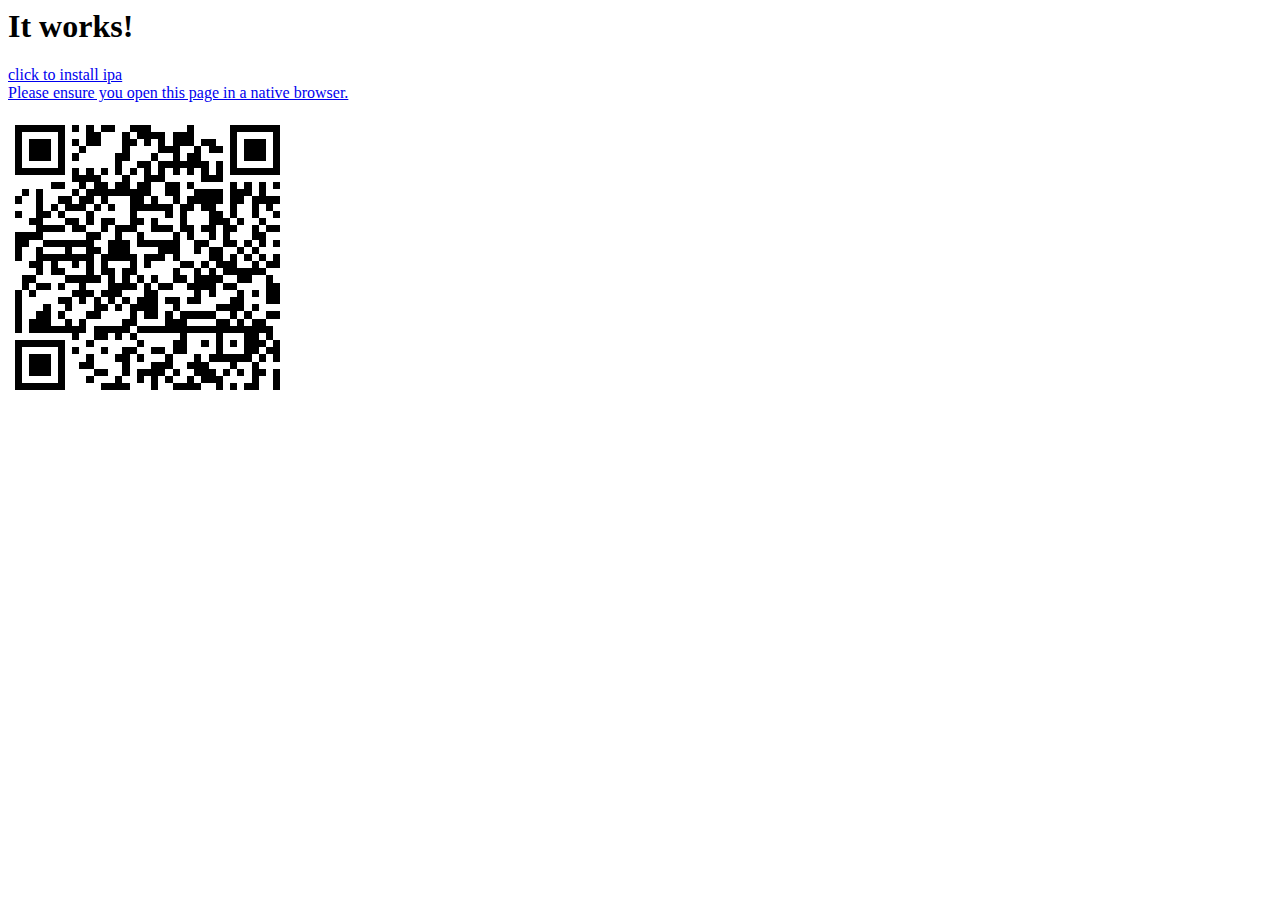
<file: index.html>
<html>
<body>
  <h1>It works!</h1>
  <p><a href="itms-services://?action=download-manifest&amp;url=https://garenagithub.github.io/GarenaFPS/manifest.plist">
    click to install ipa <br/>
    Please ensure you open this page in a native browser.
  </a></p>
  <p><img src="https://garenagithub.github.io/GarenaFPS/QR.png" alt="qrcode" /></p>
</body>
</html>
</file>
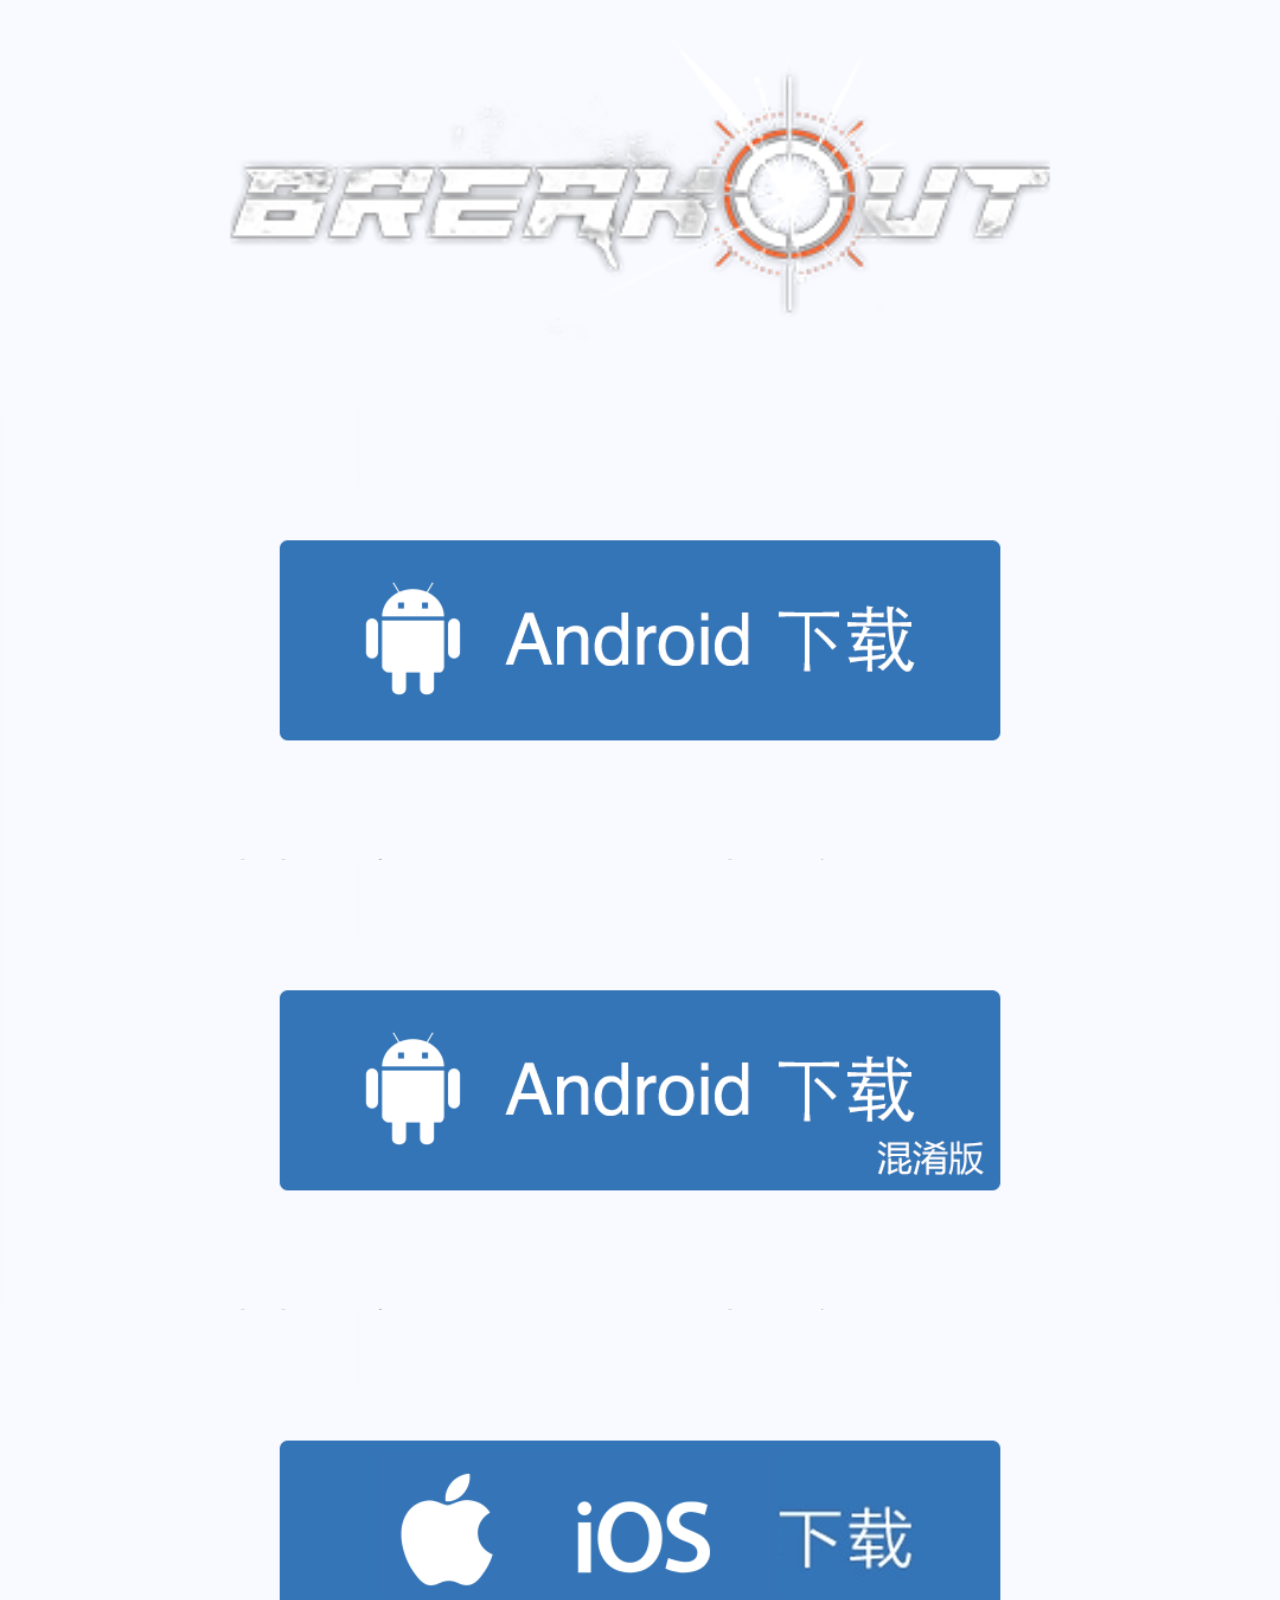
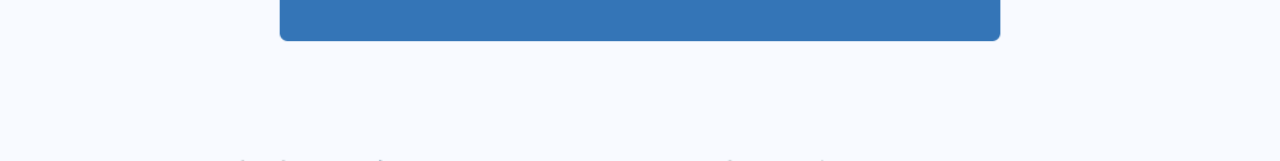
<file: Breakout/index.html>
<!DOCTYPE html>
<html><head><meta http-equiv="Content-Type" content="text/html; charset=UTF-8">
<meta name="format-detection" content="telephone=no">
<script>if(/android 2\.3/i.test(navigator.userAgent.toLowerCase())) document.write("<meta name=\"viewport\" content=\"width=device-width, initial-scale=1.0, maximum-scale=1.0, minimum-scale=1.0, user-scalable=no\" />");</script>
<title>Breakout</title>
<link rel="stylesheet" type="text/css" href="./resources/base.css">
<link rel="stylesheet" type="text/css" href="./resources/mobile.css">
<meta http-equiv="X-UA-Compatible" content="IE=edge,chrome=1">
<meta http-equiv="X-UA-Compatible" content="IE=edge,chrome=1">
<meta name="viewport" content="width=device-width,initial-scale=1,user-scalable=no,minimum-scale=1.0,maximum-scale=1.0">
<link rel="stylesheet" type="text/css" href="./resources/index_android2.css">
</head>
<body class="s-index">
<div class="g-bd m-index f-pr" id="module-root">
<section class="pic"><img src="./resources/breakout_logo2.png"></section>
<section class="pic btn"><a href="http://10.21.22.126:8080/job/BOBuild-Client-Android-Daily/ws/breakout.apk" data-action="download"><img src="./resources/android_btn.png"></a></section>
<section class="pic btn"><a href="http://10.21.22.126:8080/job/BOBuild-Client-Android-Daily_obfuscate/ws/breakout.apk" data-action="download"><img src="./resources/android_obfuscate_btn.png"></a></section>
<section class="pic btn"><a href="itms-services://?action=download-manifest&amp;url=https://garenagithub.github.io/GarenaFPS/Breakout/manifest.plist" data-action="download"><img src="./resources/ios_btn.png"></a></section>
</div>
</script>
</body></html>
</file>
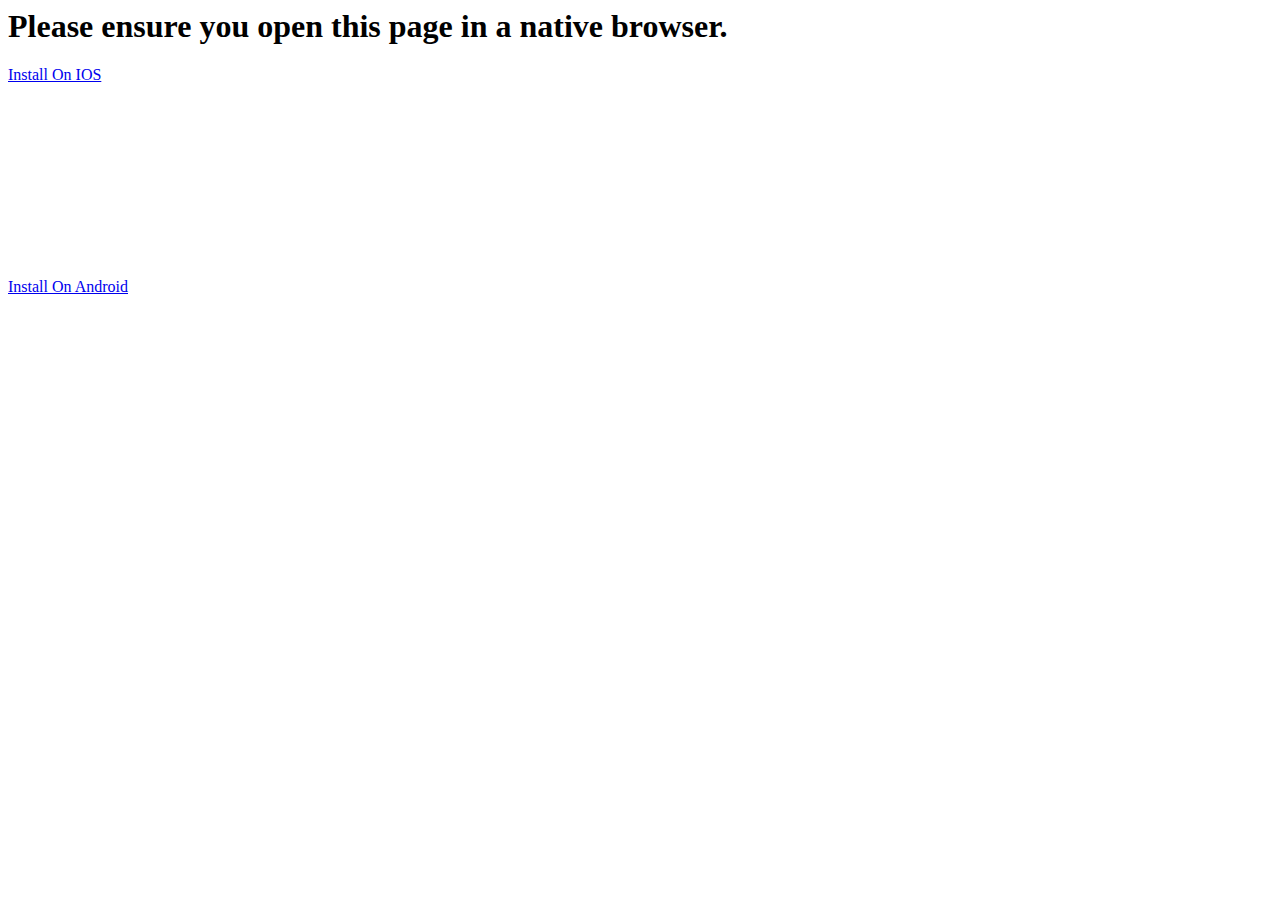
<file: Breakout/index1.html>
<html>
<body>
  <h1>Please ensure you open this page in a native browser.</h1>
  <p><a href="itms-services://?action=download-manifest&amp;url=https://garenagithub.github.io/GarenaFPS/Breakout/manifest1.plist">
    Install On IOS</a></p>
  <br/>
  <br/>
  <br/>
  <br/>
  <br/>
  <br/>
  <br/>
  <br/>
  <br/>
  <p><a href="http://10.21.22.66:80/breakout/breakout.apk">
    Install On Android</a></p>
</body>
</html>
</file>
<file: Breakout/resources/mobile.css>
/* background */
.m-opentip .lay{background:#f9f9f9 url(../img/opentip.png) 100% 4px no-repeat; background-size:127px auto;}
.m-opentip .lay1{background:#f9f9f9 url(../img/opentip_weibo.png) 100% 4px no-repeat; background-size:127px auto;}
.topbar .logo,.m-btmlay .btn::before{background:url(../img/bar.png) no-repeat;}
.m-btn a:after{background:url(../img/btn.png) no-repeat 0 9999px;}
@media screen and (-webkit-min-device-pixel-ratio:1.0104166666666667), screen and (min-resolution:97dpi), screen and (-webkit-min-device-pixel-ratio:1.2)/* other handle */{
	.topbar .logo,.m-btmlay .btn::before{background-image:url(../img/bar_2x.png); background-size:75px auto;}
	.m-btn a:after{background-image:url(../img/btn_2x.png); background-size:160px auto;}
}
.u-face{background:url(../img/default_user.png) no-repeat;}
.u-cover-alb2:before{background:url(../img/widget/cover_alb_50.png); background-size:10px auto;}

.u-loading{width:20px; height:20px; background:url(../img/common/loading.gif) no-repeat; background-size:20px;}
.m-poplay .icn-ok{background:url(../img/common/lay_ok.png) no-repeat;}
.m-poplay .icn-fail{background:url(../img/common/lay_fail.png) no-repeat;}
.u-arr{display:inline-block;width:8px; height:12px; background:url(../img/common/list_arr.png); background-size:8px auto;}
.m-btmlay-red .btn:before{background:url(../img/btmbar_logo.png) no-repeat; background-size:24px 24px;}


/* Layout */
.g-hasbtm{padding-bottom:60px;}
html,body{background-color:#f1f2f3;}
.s-bgc1{background-color:#f8f8f8;}
.s-bgc2{background-color:#fcfcfd;}

/* 大标题栏 */
.u-bigtit{position:relative; overflow:visible; height:19px; line-height:19px; padding-left:12px; font-size:17px; color:#333;}
.u-bigtit:before{content:''; display:block; position:absolute; top:1px; left:0; width:3px; height:17px; margin-right:9px; border-radius:3px; background:#d33a31;}

/* header */
.topbar{position:relative;height:61px; padding:0 20px; background:#e4e6e8;}
.topbar .logo{float:left; width:41px; height:41px; margin-top:10px; background-position:0 0;}
.topbar .sl{margin-left:50px; padding-top:10px; line-height:23px;}
.topbar .sl h1{font-size:20px;}
.topbar .sl p{font-size:11px; color:#666;}
.topbar .btn{float:right; width:44px; height:19px; margin-top:20px; border-radius:2px; border:1px solid #4688ca; text-align:center; line-height:20px; color:#3681c8; font-size:12px;}
.topbar .btn-open{border:1px solid #d22323; color:#d22323;}
.topbar .mask{position:absolute;top:0;left:0;width:100%;height:100%;}

/* Tab fufei 如有冲突，用此模块 */
.m-tab{background-color:#fdfdfe;}
.m-tab ul,.m-tab ul li, .m-tab ul a{height:40px; line-height:40px;}
.m-tab li{float:left; position:relative;}
/* 中间的线
.m-tab li:after{content:''; display:block; position:absolute; width:2px; height:20px; top:10px; right:0;}  
.m-tab li:last-child:after{display:none;}
 */
.m-tab a{display:block; height:100%; text-align:center; font-size:15px; color:#333;}
.m-tab a em{display:inline-block; position:relative; height:40px; overflow:hidden; padding:0 5px;}
.m-tab a em:after{display:none; content:''; position:absolute; bottom:-2px; left:0; width:100%; height:4px; border-radius:4px; background:#d33a31;}
.m-tab a.z-sel{color:#d33a31;}
.m-tab a.z-sel em:after{display:block;}
.m-tab-2t li{width:50%;}
.m-tab-3t li{width:33.33%;}

/* banner */
.m-banner{width:100%;}
.m-banner img{width:100%;}

/* u-face 头像 */
.u-face{position:relative; border-radius:50%;}
.u-cover{position:relative;}
.u-face img, .u-cover img{display:block; width:100%; height:100%;}
.u-face:after, .u-cover:after{content:''; position:absolute; width:200%; height:200%; left:0; top:0; box-sizing:border-box; border-radius:50%; border:1px solid rgba(0,0,0,0.2); -webkit-transform:scale(0.5); -webkit-transform-origin:left top;  -moz-transform:scale(0.5); -moz-transform-origin:left top; -webkit-transform:scale(0.5); -ms-transform:scale(0.5); transform:scale(0.5); -webkit-transform-origin:left top; -ms-transform-origin:left top; transform-origin:left top;}
.u-cover:after{border-radius:0;}
.u-face img{border-radius:50%;}
.u-face-0{width:30px; height:30px; background-size:30px auto;}
.u-face-1{width:50px; height:50px; background-size:50px auto;}
.u-cover-alb2{width:50px; height:50px;}
.u-cover-alb2:before{content:''; position:absolute; top:0; right:-10px; display:block; width:10px; height:50px;}

/* btns */
.m-btn{width:295px;  margin:0 auto;}
.m-btn-1{padding:20px 0;}
.m-btn a{display:block; position:relative; float:left; width:140px; height:45px; border-radius:4px; border:1px solid;}
.m-btn a:hover{ text-decoration:none;}
.m-btn a:after{position:absolute; content:'';top:50%; left:50%;}
.m-btn a.btn1{background-position:0 -295px; text-indent:-9999px; border-color:#4182c5 #2c69a6 #1a538c; box-shadow:inset 0 0 1px rgba(255,255,255,0.7);
	background:-webkit-linear-gradient(#589be0, #3076be);
	background:linear-gradient(#589be0, #3076be);
}
.m-btn a.btn1:after{width:112px; height:24px; margin:-12px 0 0 -56px; background-position:0 0;}
.m-btn a.btn2{float:right; background-position:0 -345px; text-indent:-9999px; border-color:#bfbfc6; box-shadow:inset 0 0 1px rgba(255,255,255,1);
	background:-webkit-linear-gradient(#f4f6f7, #e1e3e5);
	background:linear-gradient(#f4f6f7, #e1e3e5);
}
.m-btn a.btn2:after{width:120px; height:22px; margin:-10px 0 0 -60px; background-position:1px -40px;}
.m-btn a.btn2-1:after{width:102px; height:22px; margin:-10px 0 0 -51px; background-position:0 -80px;}


/* 按钮 各种类型 */
.u-nbtn{display:inline-block; width:100%; border-radius:4px; box-sizing:border-box; text-align:center;}
.u-nbtn-arr{position:relative;}
.u-nbtn-arr i{margin:1px 0 0 10px;}
.u-nbtn.z-dis{pointer-events:none;}

/* 实心蓝色 */
.u-nbtn-blue, .u-nbtn-red{width:100%; height:40px; background:#328ad4;  line-height:40px; color:#fff;}
/* 实心红色 */
.u-nbtn-red{background:#d43b32;}
.u-nbtn-red:active, .u-nbtn-red:visited{ color:#fff;}
/* 空心红色 */
.u-nbtn-red2{height:34px; line-height:34px; border:1px solid #d43b32; color:#d43b32;}
.u-nbtn-red2.z-dis{color:#aaa; border-color:#dddddd; background:transparent;}
/* 空心灰色 */
.u-nbtn-gray2{height:40px; border:1px solid #c8c7cc; line-height:40px;}

/* Icons */
.u-icn{display:inline-block; vertical-align: middle;}
.u-icn-vip, .u-icn-yyr, .u-icn-daren{width:16px; height:16px;}
.u-icn-vip_let, .u-icn-yyr_let, .u-icn-daren_let{width:15px; height:15px;}
.u-icn-vip_let{background:url(../img/common/v_2x.png); background-size:15px auto;}
.u-icn-yyr_let{fill:#f0483b;}
.u-icn-daren_let{fill:#f9a113;}

/* 开关按钮 switch btn for ios */
.u-switch, .u-checkbox, .u-radio{display:inline-block; vertical-align:middle; position:relative;  box-sizing:border-box; outline:none; -webkit-appearance:none; background-clip:content-box; -webkit-tap-highlight-color:rgba(0,0,0,0)}
.u-switch{width:51px; height:31px; border-radius:16px; border:1px solid #e5e5e5; box-shadow:#fff 0 0 0 16 inset; -webkit-transition:left 0.2s; transition:left 0.2s;  -webkit-transition:border 0.4s, box-shadow 0.4s, background-color 1.2s; transition:border 0.4s, box-shadow 0.4s, background-color 1.2s; cursor:pointer;}
.u-switch:after{content:''; position:absolute; left:0px; top:0px; width:29px; height:29px; border-radius:50%; background:#fff; box-shadow: 0 2px 2px rgba(0, 0, 0, 0.06),0 0px 3px rgba(0, 0, 0, 0.2); -webkit-transition:left 0.2s; transition:left 0.2s;}
.u-switch:checked{box-shadow:#d33a31 0 0 0 16px inset; }
.u-switch:checked:after{left:20px;}

/* switch btn for android */
.u-switch-aos{width:37px; height:14px; border-radius:7px; border:none; background:rgba(135, 135, 135, 0.4); -webkit-transition:background-color 1.2s; transition:background-color 1.2s;}
.u-switch-aos:after, .u-switch-aos:checked:after{width:20px; height:20px; box-shadow:0 1px 2px rgba(0, 0, 0, 0.1), 0 0 4px rgba(0, 0, 0, 0.05); left:0; top:-3px;}
.u-switch-aos:checked{background:rgba(222, 63, 63, 0.4); box-shadow:none;}
.u-switch-aos:checked:after{background:#de3f3f; left:17px;}
/* switch btn for UWP */
.u-switch-uwp{width:32px; height:16px; border-radius:8px; border-color:#d7d7d7; box-shadow:#fff 0 0 0 8px inset;}
.u-switch-uwp:after{width:10px; height:10px; background:#b1b1b1; box-shadow:none; top:2px; left:3px;}
.u-switch-uwp:checked{border-color:#cc4c4c; box-shadow:#cc4c4c 0 0 0 8px inset;}
.u-switch-uwp:checked:after{background:#fff; left:19px;}

/* loading */
.m-loading .icon{display:block; margin:0 auto;}

/* 垂直居中loading */
.m-loading-2{position:absolute;top:0;left:0;width:100%;height:100%;}
.m-loading-2 .u-loading {margin-bottom:20px;}
.m-loading-2 .wrap{position:absolute;top:50%;left:0;width:100%;margin-top:-30px;color:#888;text-align:center;}

/* pop lay */
.m-poplay{position:fixed; top:50%; left:50%; -webkit-transform:translate(-50%, -50%); -mz-transform:translate(-50%, -50%); transform:translate(-50%, -50%);
  margin-top:-100px; z-index:1000; width:180px; height:116px; border-radius:6px; background:rgba(0, 0, 0, 0.8); color:#fff; text-align:center;}
.m-poplay.f-pa{position:absolute;}
.m-poplay .icn{display:inline-block; width:35px; height:35px; margin:27px 0 6px; background-size:35px;}
.m-poplay-text{width:185px; height:auto; padding:14px 10px; margin-top:0; box-sizing:border-box; line-height:1.4; font-size:15px; color:#ccc;}

/* 输入框 */
.u-txt{width:100%;  height:45px; box-sizing:border-box; padding:16px 10px 12px; background:#fff; border-radius:4px; border:1px solid #c8c7cc; line-height:18px; font-size:17px; -webkit-appearance:none; -webkit-tap-highlight-color:transparent;}
.u-txt::-webkit-input-placeholder, .u-txt:-ms-input-placeholder{color:#d0d0d0;}
.u-txt + .clear{position:absolute;top:15px;right:8px;width:14px;height:14px;background-position:-40px -40px;background-image:url(../img/common/uicommon_2x.png);background-size:106px auto;}
.u-txt + .clear:after{content:'';left:-8px;top:-8px;position:absolute;width:30px;height:30px;}

/* footer */
.m-note{margin-top:10px; font-size:13px; line-height:35px; text-shadow:0 1px 0 #fff; color:#999; text-align:center;}
footer{height:43px; margin:0 20px; margin-top:50px; padding-top:8px; border-top:1px dotted #d7d9db; text-align:center; font-size:12px;}
footer.pa{position:absolute; bottom:0; left:50%; margin-left:-133px;}
footer p{height:42px; padding-top:6px; font-size:10px; color:#999; text-shadow:1px 1px 0px #fff;}
footer .sep{margin:0 3px;}

/* btnlay */
.m-btmlay{position:fixed; z-index:200; bottom:0; left:0; right:0; width:100%;  text-align:center;}
.m-btmlay .btn{display:block; width:100%; height:45px; background:#3077ba; color:#fff; font-size:17px; text-align:center; line-height:45px;}
.m-btmlay .btn::before{display:inline-block; content:''; width:28px; height:22px; margin-top:-2px; background-position:-50px -10px; vertical-align:middle;}
.m-btmlay-red{height:auto;}
.m-btmlay-red .btn:before{width:28px; height:24px; margin-top:-4px; background-position:0 0;}
.m-btmlay-red .btn{height:40px; line-height:39px; border-radius:20px; background:#d33a31; font-size:16px;}
.m-index .m-copyright{margin-top:35px;padding:20px 0;border-top:1px dotted #d7d9db;color:#666;font-size:10px;}

.m-btmbar{position:fixed; left:0; bottom:0; right:0; height:54px; background-color:#fff;}

.m-mask{position:fixed;top:0;bottom:0;left:0;right:0;width:100%;height:100%;background-color:#000;opacity:0.8;z-index:300;}
.m-opentip{position:fixed; height:144px; top:0; left:10px; right:10px; z-index:301;}
.m-opentip .lay,.m-opentip .lay1{width:100%; height:120px;border-radius:0 0 8px 8px;}
.m-opentip .note{float:right; margin:39px 58px 0 0; width:160px; line-height:20px;}
.m-opentip h3{font-size:20px; margin-bottom:6px; font-weight:normal;}
.m-opentip p{font-size:14px;}

/* screen mask */
.u-mask {position:fixed;top:0;left:0;bottom:0;right:0;width:100%;height:100%;background:rgba(0, 0, 0, 0.96);z-index:100;}
.u-mask.u-mask-light {background:rgba(0, 0, 0, 0.5);}

/* 分享页评论 */
.m-talk  .tit {font-size:12px;height:23px;line-height:25px;padding-left:10px;color:#333;background-color:#dcdcdc;}
.m-talk  .tit span {margin-left:9px;color:#888;}
.m-talk li {padding-bottom:0;}
.m-talk .pro {position:relative;z-index:1;min-height:47px;}
.m-talk .pro img {position:absolute;left:10px;top:0;bottom:0;margin:auto 0; width:30px;height:30px;border-radius:15px;}
.m-talk .pro .nt {margin-left:50px;}
.m-talk .pro .na {font-size:13px;color:#666;padding-top:10px;margin-right:80px; }
.m-talk .pro .na a {color:#666;}
.m-talk .pro .ti {top:-1px;font-size:9px;color:#999;}
.m-talk .pro .za {position:absolute;right:10px;top:9px;font-size:12px;color:#999;}
.m-talk .pro .za a,.m-talk .pro .za i {margin-left:4px;margin-bottom:-2px;background-image:url(../img/share/za_2x.png);background-repeat:no-repeat; background-size:100%;display:inline-block;width:15px;height:15px; }
.m-talk .pro .za-1 {color:#d33a31;}
.m-talk .pro .za-1 i{background-image:url(../img/share/zah_2x.png);}
.m-talk .msg {margin-left:50px;padding:2px 10px 13px 0;font-size:14px;color:#333;word-wrap:break-word;word-break:break-all;white-space:normal;}
.m-talk .msg:after{border-bottom:1px solid #e1e2e3;}
.m-talk .msg img {vertical-align:middle; margin-top:-2px;}
.m-talk .more {display:block;padding:16px 0;font-size:14px;text-align:center;}
.m-talk .more i { width:6px;height:11px; background:url(../img/share/gt.png);background-repeat:no-repeat; background-size:100%;display:inline-block;margin-left:5px;}

/* 新版分享着陆页，背景为模糊封面 */
.m-talk-1 {margin-top:45px;}
.m-talk-1 .tit {color:#ccc;background-color:rgba(255,255,255,.05);}
.m-talk-1 .pro .na {color:rgba(255,255,255,.7);}
.m-talk-1 .pro .ti {color:rgba(255,255,255,.3);}
.m-talk-1 .msg {color:#fff;}
.m-talk-1 .msg:after{border-bottom:1px solid rgba(255,255,255,.1);}
.m-talk-1 .more {border:none;padding:30px 0 45px;color:#fff;text-decoration:underline;}
.m-talk-1 .none {display:block;padding:0 0 34px;color:#fff;text-align:center;font-size:16px;line-height:40px;}

/* 评论浮于碟片上 */
.m-talk-1-2{position:relative;display:none;margin-top:0;min-height:100%;opacity:0;-webkit-transition:opacity .2s;transition:opacity .2s;}
.m-talk-1-2 .none{position:absolute;top:50%;left:0;width:100%;margin-top:-57px;}
.m-talk-1-2 .more{padding-bottom:10px;}
.z-show .m-talk-1-2{opacity:1;display:block;}

/* 链接遮罩的样式 */
.m-link{position:absolute;left:0;top:0;width:100%;height:100%;}

/* 通用列表基本样式 */
.m-list li{height:55px; padding:0 10px; overflow:hidden; position:relative;}/* 高度，左边距可修改 */
.m-list li:after{left:10px;}/* 线的起始位置可修改 */
.m-list li .arr{display:block; position:absolute; top:50%; right:10px; margin-top:-6px;}


/* ip6+ */
@media screen and (-webkit-min-device-pixel-ratio:2.5){
	.m-talk .pro .za a {background-image:url(../img/share/za_3x.png);}
	.u-cover-alb2:before{background-image:url(../img/widget/cover_alb_50_3x.png);}
	//图标
	.u-vip_l{background-image:url(../img/member/v_3x.png);}
}

@media screen and (min-width:667px){
	.m-btn{width:400px;margin-top:37px;}
	.m-btn a{width:180px; height:50px;}
	.m-note{margin-top:40px; font-size:14px;}
	footer p{font-size:14px;}
}

@media screen and (min-width:667px) and (-webkit-min-device-pixel-ratio:1.2){
	header .logo,header .btn{background-image:url(../img/head_ipad_2x.png); background-size:120px auto;}
}
</file>
<file: Breakout/resources/index_android2.css>
/* Background */
/* Layout */
html, body{background:#f9faff;}
.m-index .pic img{display:block; width:100%;}
.m-index .m-copyright{margin-top:0; padding-top:0; border-top:none;}
</file>
<file: Breakout/resources/base.css>
/* Reset */
html{-webkit-text-size-adjust:100%;}
body,html,h1,h2,h3,h4,h5,h6,ul,ol,li,dl,dt,dd,header,menu,section,p,input,figure{padding:0;margin:0;}
body,textarea,select,input,button{font-family:Microsoft Yahei, Arial, Helvetica, sans-serif; font-size: 12px; color:#222;}
html,body{width:100%; height:100%; border:0;}
h1,h2,h3,h4,h5,h6{font-size:100%; font-weight:normal;}
em,i{font-style:normal;text-align:left;}
html,body,img,iframe{border:0;}
textarea{resize:none; overflow:auto;}
input:focus,textarea:focus{outline:none;} 
li,s{list-style:none;}
body,div,span,p,i,em,strong{cursor:default;}
a[hidefocus]{outline:none;}
a,a:hover{text-decoration:none;}
a,a *{cursor:pointer;}


/* Function */
.f-cb:after{display:block;visibility:hidden;clear:both;height:0;overflow:hidden;content:'.';}
.f-fl{float:left;}
.f-fr{float:right;}
.f-ib{display:inline-block;}
.f-pr{position:relative;}
.f-pa{position:absolute;}
.f-hc{position:absolute !important; left:50%; -webkit-transform:translateX(-50%); -moz-transform:translateX(-50%); -ms-transform:translateX(-50%); transform:translateX(-50%); }/* 左右居中 */
.f-vc{position:absolute !important; top:50%; -webkit-transform:translateY(-50%); -moz-transform:translateY(-50%); -ms-transform:translateY(-50%); transform:translateY(-50%);}/* 上下居中 */
.f-vhc{position:absolute !important; top:50%; left:50%; -webkit-transform:translate(-50%, -50%); -moz-transform:translate(-50%, -50%); -ms-transform:translate(-50%, -50%); transform:translate(-50%, -50%);}/* 上下左右 居中 */
.f-hide,.js-hide{display:none !important;}
.f-vhide,.js-vhide{visibility:hidden;}
.f-oh{overflow:hidden;}
.f-tdu, .f-tdu:hover{ text-decoration:underline;}
.f-pre{word-wrap:break-word; word-break:break-all;}
.f-thide{overflow:hidden;text-overflow:ellipsis;white-space:nowrap;}
.f-thide2{overflow:hidden; text-overflow:ellipsis;display:-webkit-box; -webkit-line-clamp:2; -webkit-box-orient:vertical;}
.f-nw{white-space:nowrap;}
.f-tid{text-indent:-9999px;}
.f-brk{word-wrap:break-word;word-break:break-all;white-space:normal;}
.f-vama *{vertical-align:middle;}
.f-dislight{-webkit-tap-highlight-color:rgba(0,0,0,0);}
.f-cp{cursor:pointer;}
.f-dft{cursor:default;}
.f-tc{text-align:center;}
.f-tr{text-align:right;}
.f-bd{position:relative;}
.f-bd *{position:relative; z-index:2;}
.f-bd:after{position:absolute; z-index:10; content:''; top:0; left:0; width:200%; height:200%; pointer-events:none;
	-webkit-box-sizing:border-box; -moz-box-sizing:border-box; -ms-box-sizing:border-box; box-sizing:border-box;
	-webkit-transform:scale(0.5); -moz-transform:scale(0.5); -ms-transform:scale(0.5); transform:scale(.5);
	-webkit-transform-origin:top left; -moz-transform-origin:top left; -ms-transform-origin:top left;  transform-origin:top left;
}
.f-blk{display:block; width:100%; height:100%;}
.f-sep{margin-left:5px; margin-right:5px;}
.f-mgt5{margin-top:5px;}
.f-mgt10{margin-top:10px;}
.f-mgt15{margin-top:15px;}
.f-mgt20{margin-top:20px;}

/* Borders and BackgroundColor */
.s-bdr_top{background-image:url(../img/common/line_top.png); background-position:0 0;}
.s-bdr_btm{background-image:url(../img/common/line_btm.png); background-position:0 100%;}
.s-bdr_left{background-image:url(../img/common/line_left.png); background-position:100% 0;}
.s-bdr_right, .m-tab li:after{background-image:url(../img/common/line_right.png); background-position:100% 0;}
.s-bdr_full{background:url(../img/common/line_top.png) 0 0, url(../img/common/line_btm.png) 0 100%;}
.s-bdr_top, .s-bdr_btm, .s-bdr_full{background-size:5px auto; background-repeat:repeat-x;}
.s-bdr_left, .s-bdr_right, .m-tab li:after{background-size:auto 5px; background-repeat:repeat-y;}

.s-bgc0{background-color:#fff;}


/* Font */
.f-ff0{font-family:Arial, Helvetica, sans-serif;}
.f-ff1{font-family:simsun,\5b8b\4f53;}
.f-fw0{font-weight:normal;}
.f-fw1{font-weight:bold;}

.f-fs0{font-size:12px;}
.f-fs1{font-size:14px;}
.f-fs2{font-size:16px;}
.f-fs3{font-size:17px;}
.f-fs9{font-size:9px;}
.f-fs11{font-size:11px;}
.f-fs13{font-size:13px;}
.f-fs15{font-size:15px;}
.f-fs18{font-size:18px;}

.s-fc0{color:#fff;}
.s-fc1{color:#333;}
.s-fc2, a{color:#0c73c2;}/* blue */
.s-fc3{color:#666;}
.s-fc4{color:#999;}
.s-fc5{color:#e3534b;}/* red */
.s-fc6{color:#507daf;}
.s-fc7{color:#0c73c2;}
.s-fc8{color:#888;}
.s-fc9{color:#fe672e;}/* orange 会员色 */
</file>
